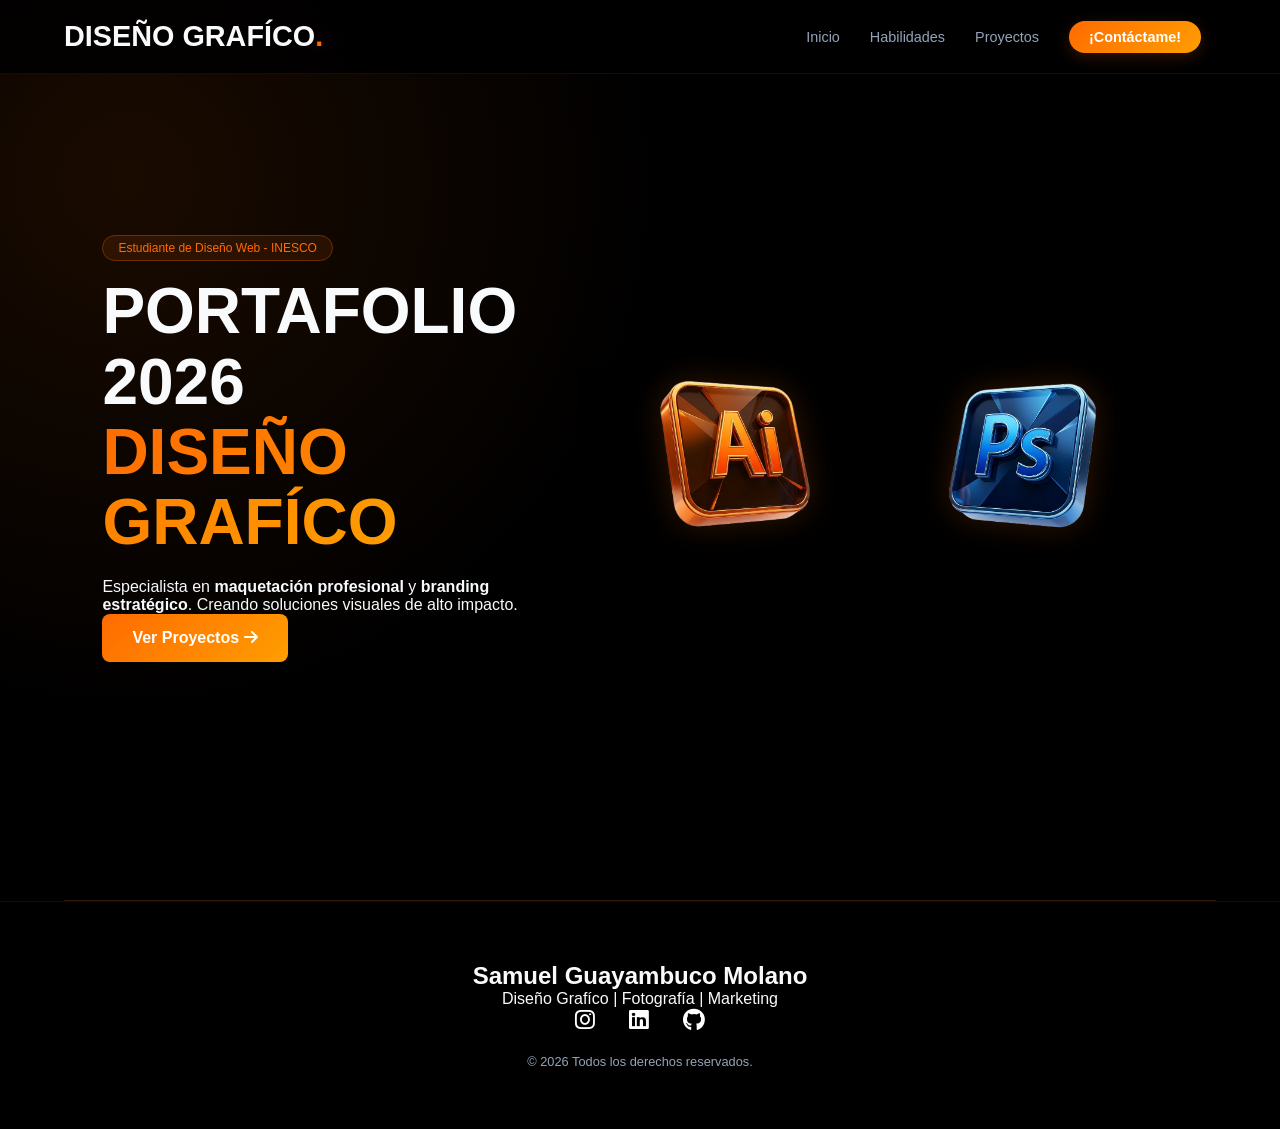
<file: index.html>
<!DOCTYPE html>
<html lang="es">
<head>
    <meta charset="UTF-8">
    <meta name="viewport" content="width=device-width, initial-scale=1.0">
    <title>Samuel Guayambuco | Portafolio</title>
    <link rel="stylesheet" href="CSS/stylo.css">
    <link rel="stylesheet" href="https://cdnjs.cloudflare.com/ajax/libs/font-awesome/6.0.0/css/all.min.css">
</head>
<body>

    <div class="bg-dots"></div>

    <nav class="navbar">
        <div class="logo">DISEÑO GRAFÍCO<span>.</span></div>
        <ul class="nav-links">
            <li><a href="index.html">Inicio</a></li>
            <li><a href="habilidades.html">Habilidades</a></li>
            <li><a href="proyecto.html">Proyectos</a></li>
            <li><a href="cotacto.html" class="btn-cta">¡Contáctame!</a></li>
        </ul>
    </nav>

    <section id="inicio" class="hero">
        <article class="hero-content">
            <div class="hero-text">
                <span class="badge">Estudiante de Diseño Web - INESCO</span>
                <h1>PORTAFOLIO 2026 <br><span class="gradient-text">DISEÑO GRAFÍCO</span></h1>
                <p>Especialista en <strong>maquetación profesional</strong> y <strong>branding estratégico</strong>. Creando soluciones visuales de alto impacto.</p>
                <div class="hero-btns">
                    <a href="proyecto.html" class="main-btn">Ver Proyectos <i class="fas fa-arrow-right"></i></a>
                </div>
            </div>
            
            <div class="hero-visual">
                <div class="floating-card">
                    <div class="inner-content-3d">
                        <img src="MEDIA/PORTAFOLIO/AI.png" alt="Illustrator 3D" class="icon-3d">
                        <img src="MEDIA/PORTAFOLIO/PS.png" alt="Photoshop 3D" class="icon-3d">
                    </div>
                </div>
            </div>
        </article>
    </section>


    <hr style="opacity: 0.2; border: 0; border-top: 1px solid var(--accent); margin: 0 5%;">

    <footer>
        <div class="footer-content">
            <h2>Samuel Guayambuco Molano</h2>
            <p>Diseño Grafíco | Fotografía | Marketing</p>
            <div class="social-links">
                <a href="#"><i class="fab fa-instagram"></i></a>
                <a href="#"><i class="fab fa-linkedin"></i></a>
                <a href="#"><i class="fab fa-github"></i></a>
            </div>
            <p class="copy">&copy; 2026 Todos los derechos reservados.</p>
        </div>
    </footer>
</body>
</html>
</file>
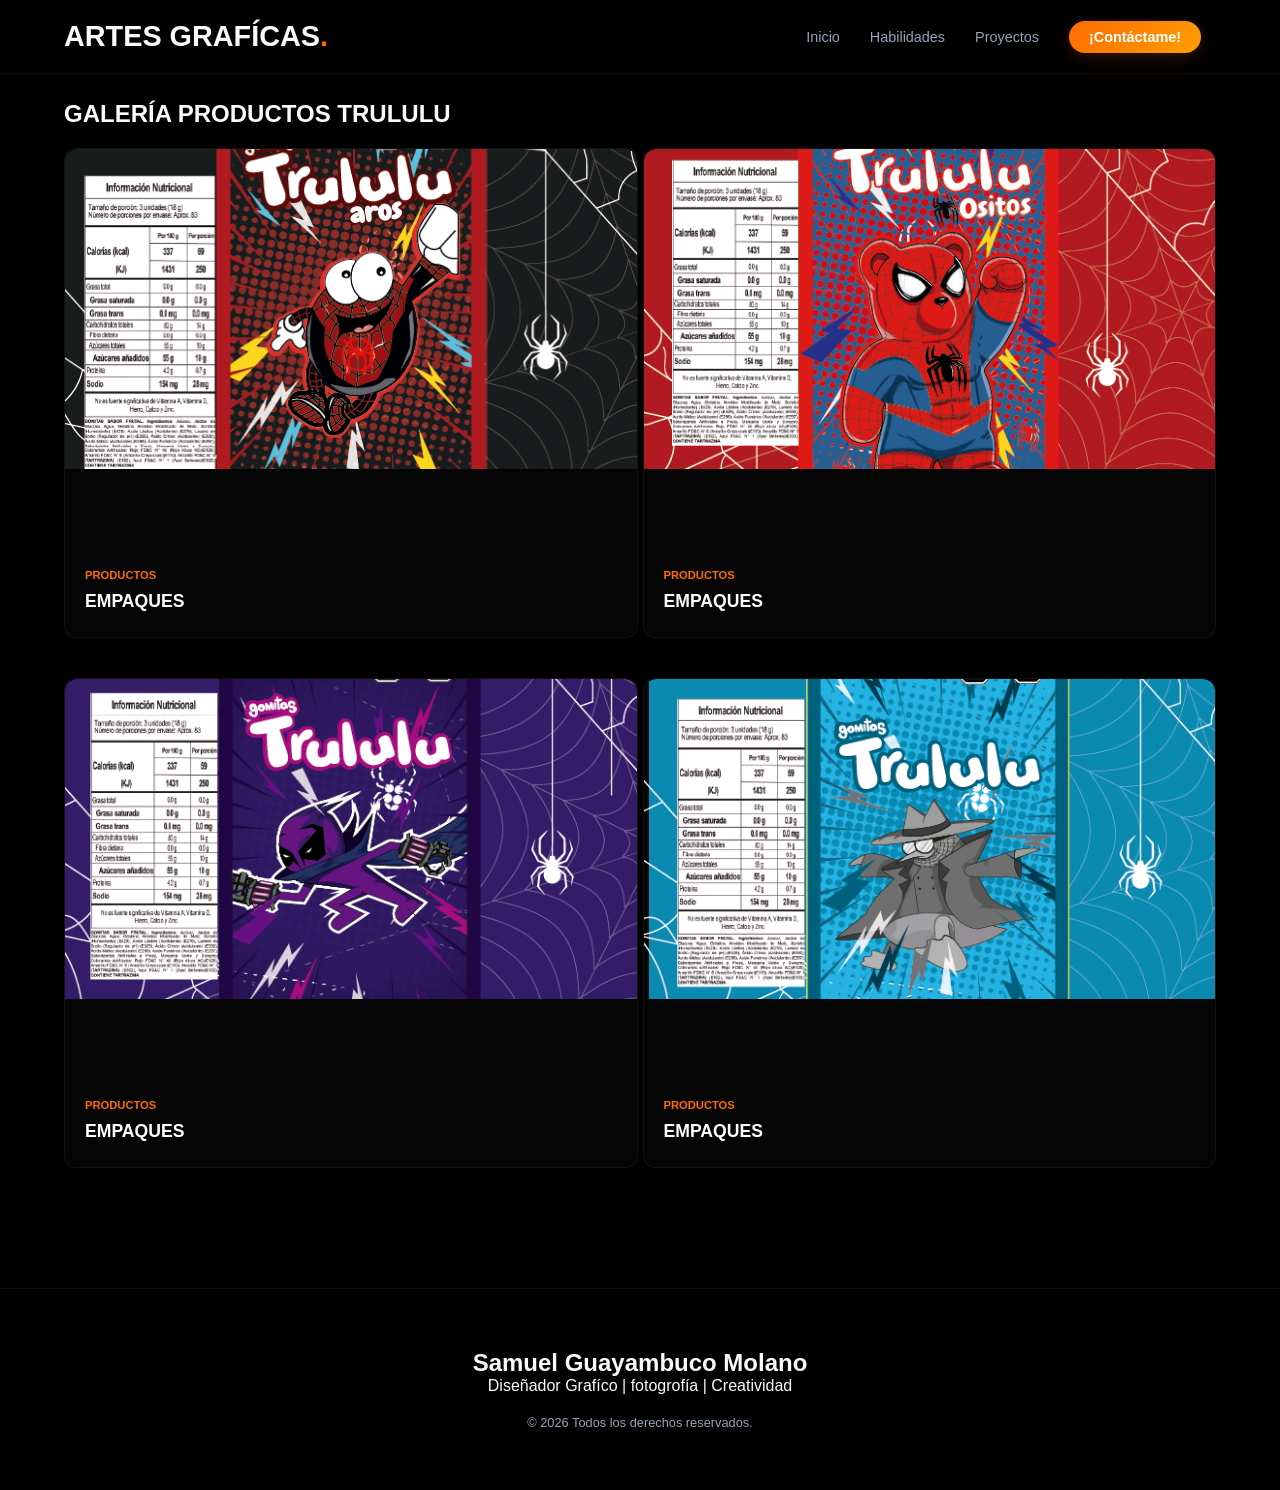
<file: artesgraficas.html>
<html>
<head>
    <meta charset="UTF-8">
    <meta name="viewport" content="width=device-width, initial-scale=1.0">
    <title>Samuel Guayambuco | Portafolio</title>
    <link rel="stylesheet" href="CSS/stylo.css">
   
</head>
<body>

    <div class="bg-dots"></div>

<nav class="navbar">
        <div class="logo">ARTES GRAFÍCAS<span>.</span></div>
        <ul class="nav-links">
            <li><a href="index.html">Inicio</a></li>
            <li><a href="habilidades.html">Habilidades</a></li>
            <li><a href="proyecto.html">Proyectos</a></li>
            <li><a href="cotacto.html" class="btn-cta">¡Contáctame!</a></li>
        </ul>
    </nav>

      <section id="proyectos" class="work-section">
        <h1 class="title">GALERÍA PRODUCTOS TRULULU</h>

        <div class="grid-layout">
            <a href="#modal-1" class="card-link">
                <div class="card">
                    <div class="image-wrapper">
                        <img src="MEDIA/PORTAFOLIO/ARTES GRAFICAS/TRULULU/C (3).png" alt="Project" class="card-image">
                    </div>
                    <div class="card-body">
                        <span class="tag"> PRODUCTOS</span>
                        <h3>EMPAQUES</h3>
                        <p></p>
                    </div>
                </div>
            </a>
            <a href="#modal-2" class="card-link">
                <div class="card">
                    <div class="image-wrapper">
                        <img src="MEDIA/PORTAFOLIO/ARTES GRAFICAS/TRULULU/Z (3).png" alt="Project" class="card-image">
                    </div>
                    <div class="card-body">
                        <span class="tag">PRODUCTOS</span>
                        <h3>EMPAQUES</h3>
                        <p> </p>
                    </div>
                </div>
            </a>
        </div>

        
        <div class="grid-layout">
            <a href="#modal-3" class="card-link">
                <div class="card">
                    <div class="image-wrapper">
                        <img src="MEDIA/PORTAFOLIO/ARTES GRAFICAS/TRULULU/XX (2).png" alt="Project" class="card-image">
                    </div>
                    <div class="card-body">
                        <span class="tag">PRODUCTOS</span>
                        <h3>EMPAQUES</h3>
                        <p></p>
                    </div>
                </div>
            </a>
            <a href="#modal-4" class="card-link">
                <div class="card">
                    <div class="image-wrapper">
                        <img src="MEDIA/PORTAFOLIO/ARTES GRAFICAS/TRULULU/XX (3).png" alt="Project" class="card-image">
                    </div>
                    <div class="card-body">
                        <span class="tag">PRODUCTOS</span>
                        <h3>EMPAQUES</h3>
                        <p></p>
                    </div>
                </div>
            </a>
        </div>
        
        
    </section>

    <div id="modal-1" class="modal-overlay">
        <div class="modal-box">
            <img src="MEDIA/PORTAFOLIO/ARTES GRAFICAS/TRULULU/C (3).png" alt="Project">
            <a href="#" class="close-modal">Cerrar</a>

        </div>
    </div>

    <div id="modal-2" class="modal-overlay">
        <div class="modal-box">
            <img src="MEDIA/PORTAFOLIO/ARTES GRAFICAS/TRULULU/Z (3).png" alt="Project">
            <a href="#" class="close-modal">Cerrar</a>
            
        </div>
    </div>

    <div id="modal-3" class="modal-overlay">
        <div class="modal-box">
            <img src="MEDIA/PORTAFOLIO/ARTES GRAFICAS/TRULULU/XX (2).png" alt="Project">
            <a href="#" class="close-modal">Cerrar</a>

        </div>
    </div>

    <div id="modal-4" class="modal-overlay">
        <div class="modal-box">
            <img src="MEDIA/PORTAFOLIO/ARTES GRAFICAS/TRULULU/XX (3).png" alt="Project">
            <a href="#" class="close-modal">Cerrar</a>
            
        </div>
    </div>


    <footer>
        <div class="footer-content">
            <h2>Samuel Guayambuco Molano</h2>
            <p>Diseñador Grafíco | fotogrofía | Creatividad</p>
            <div class="social-links">
                <a href="#"><i class="fab fa-instagram"></i></a>
                <a href="#"><i class="fab fa-linkedin"></i></a>
                <a href="#"><i class="fab fa-github"></i></a>
            </div>
            <p class="copy">&copy; 2026 Todos los derechos reservados.</p>
        </div>
    </footer>

</body>
</html>
</file>
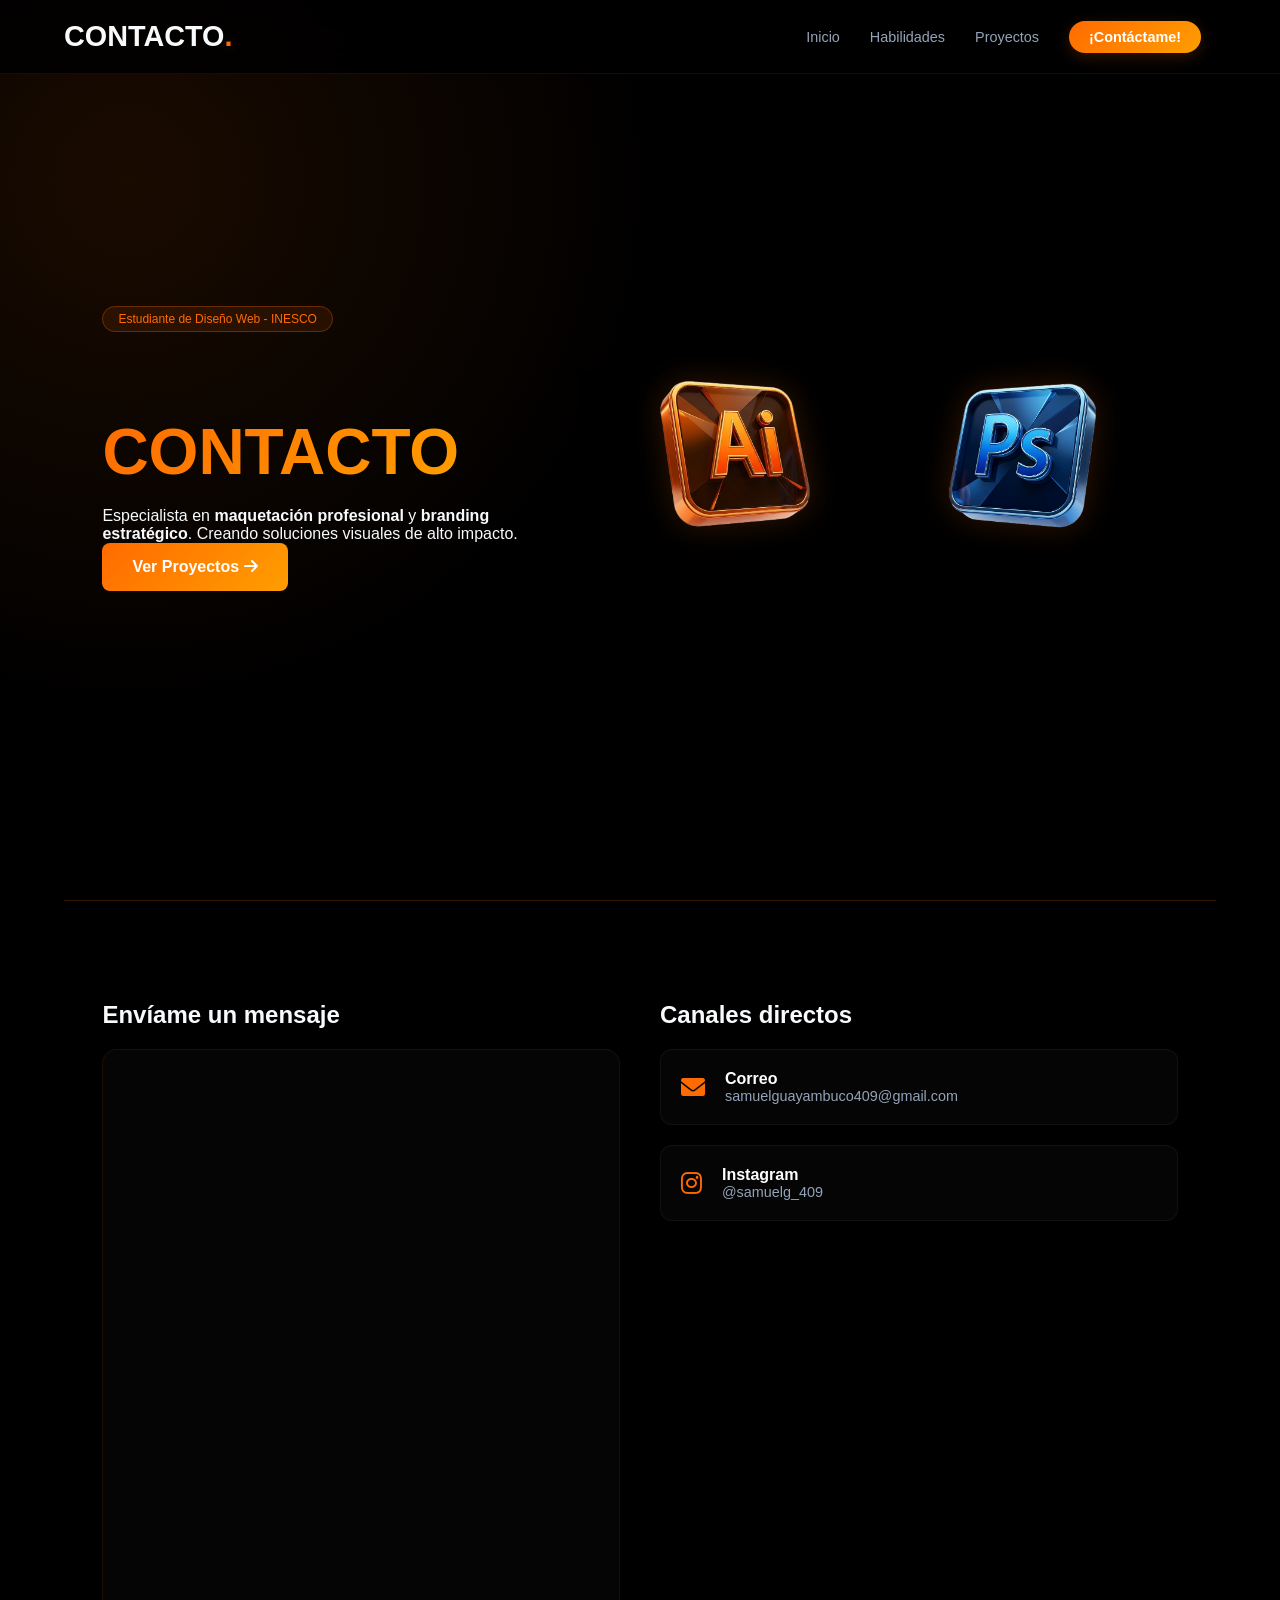
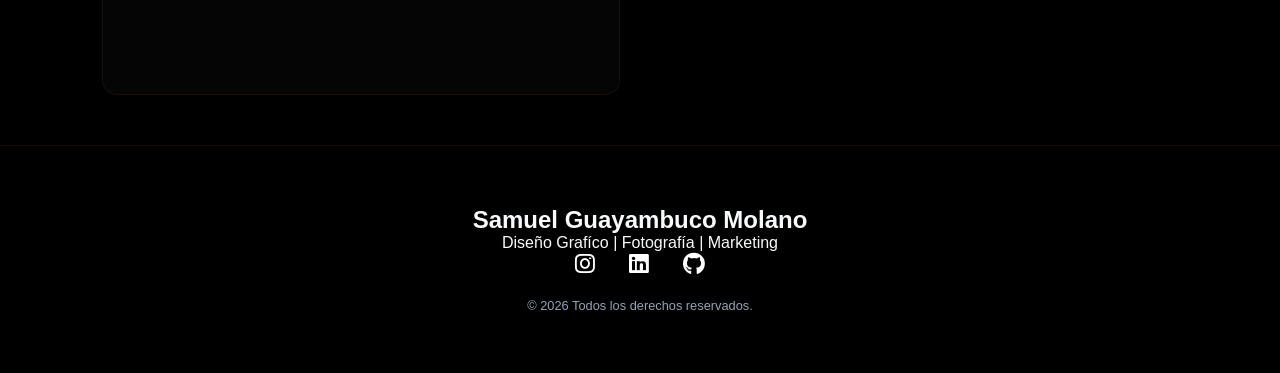
<file: cotacto.html>
<!DOCTYPE html>
<html lang="es">

<head>
    <meta charset="UTF-8">
    <meta name="viewport" content="width=device-width, initial-scale=1.0">
    <title>Samuel Guayambuco | Portafolio</title>
    <link rel="stylesheet" href="CSS/stylo.css">
    <link rel="stylesheet" href="https://cdnjs.cloudflare.com/ajax/libs/font-awesome/6.0.0/css/all.min.css">
</head>

<body>

    <div class="bg-dots"></div>

    <nav class="navbar">
        <div class="logo">CONTACTO<span>.</span></div>
        <ul class="nav-links">
            <li><a href="index.html">Inicio</a></li>
            <li><a href="habilidades.html">Habilidades</a></li>
            <li><a href="proyecto.html">Proyectos</a></li>
            <li><a href="cotacto.html" class="btn-cta">¡Contáctame!</a></li>
        </ul>
    </nav>

    <section id="inicio" class="hero">
        <article class="hero-content">
            <div class="hero-text">
                <span class="badge">Estudiante de Diseño Web - INESCO</span>
                <h1> <br><span class="gradient-text">CONTACTO</span></h1>
                <p>Especialista en <strong>maquetación profesional</strong> y <strong>branding estratégico</strong>.
                    Creando soluciones visuales de alto impacto.</p>
                <div class="hero-btns">
                    <a href="proyecto.html" class="main-btn">Ver Proyectos <i class="fas fa-arrow-right"></i></a>
                </div>
            </div>

            <div class="hero-visual">
                <div class="floating-card">
                    <div class="inner-content-3d">
                        <img src="MEDIA/PORTAFOLIO/AI.png" alt="Illustrator 3D" class="icon-3d">
                        <img src="MEDIA/PORTAFOLIO/PS.png" alt="Photoshop 3D" class="icon-3d">
                    </div>
                </div>
            </div>
        </article>
    </section>

    <hr style="opacity: 0.2; border: 0; border-top: 1px solid var(--accent); margin: 0 5%;">



    <main class="ct-main" style="padding: 50px 8%;">
        <div class="ct-container" style="display: grid; grid-template-columns: 1fr 1fr; gap: 40px; margin-top: 50px;">

            <section class="ct-form-section">
                <h2 style="margin-bottom: 20px; color: var(--text-main);">Envíame un mensaje</h2>
                <div class="ct-google-form"
                    style="background: var(--card-bg); padding: 20px; border-radius: 15px; border: 1px solid rgba(255, 107, 0, 0.1);">
                    <iframe
                        src="https://docs.google.com/forms/d/e/1FAIpQLSfUCC2zWH0U3-_P_p6BrWJo1g87BzrPUrj_io1EWAfYzWfm1Q/viewform?usp=header"
                        style="width: 100%; height: 600px; border: none;" frameborder="0">Cargando…</iframe>
                </div>
            </section>

            <section class="ct-info-section">
                <h2 style="margin-bottom: 20px; color: var(--text-main);">Canales directos</h2>
                <div class="ct-social-cards" style="display: flex; flex-direction: column; gap: 20px;">

                    <a href="mailto:tu-correo@ejemplo.com" class="ct-card"
                        style="display: flex; align-items: center; padding: 20px; background: var(--card-bg); border-radius: 12px; border: 1px solid rgba(255, 255, 255, 0.05); transition: 0.3s;">
                        <i class="fas fa-envelope"
                            style="font-size: 1.5rem; color: var(--accent); margin-right: 20px;"></i>
                        <div>
                            <span style="display: block; font-weight: bold;">Correo</span>
                            <p style="color: var(--text-dim); font-size: 0.9rem;">samuelguayambuco409@gmail.com</p>
                        </div>
                    </a>

                    <a href="https://www.instagram.com/accounts/login/?next=%2Fsamuelg_409%2F&source=omni_redirect" target="_blank" class="ct-card"
                        style="display: flex; align-items: center; padding: 20px; background: var(--card-bg); border-radius: 12px; border: 1px solid rgba(255, 255, 255, 0.05); transition: 0.3s;">
                        <i class="fab fa-instagram"
                            style="font-size: 1.5rem; color: var(--accent); margin-right: 20px;"></i>
                        <div>
                            <span style="display: block; font-weight: bold;">Instagram</span>
                            <p style="color: var(--text-dim); font-size: 0.9rem;">@samuelg_409</p>
                        </div>
                    </a>
                </div>
            </section>
        </div>
    </main>

    <footer>
        <div class="footer-content">
            <h2>Samuel Guayambuco Molano</h2>
            <p>Diseño Grafíco | Fotografía | Marketing</p>
            <div class="social-links">
                <a href="#"><i class="fab fa-instagram"></i></a>
                <a href="#"><i class="fab fa-linkedin"></i></a>
                <a href="#"><i class="fab fa-github"></i></a>
            </div>
            <p class="copy">&copy; 2026 Todos los derechos reservados.</p>
        </div>
    </footer>
</body>

</html>
</file>
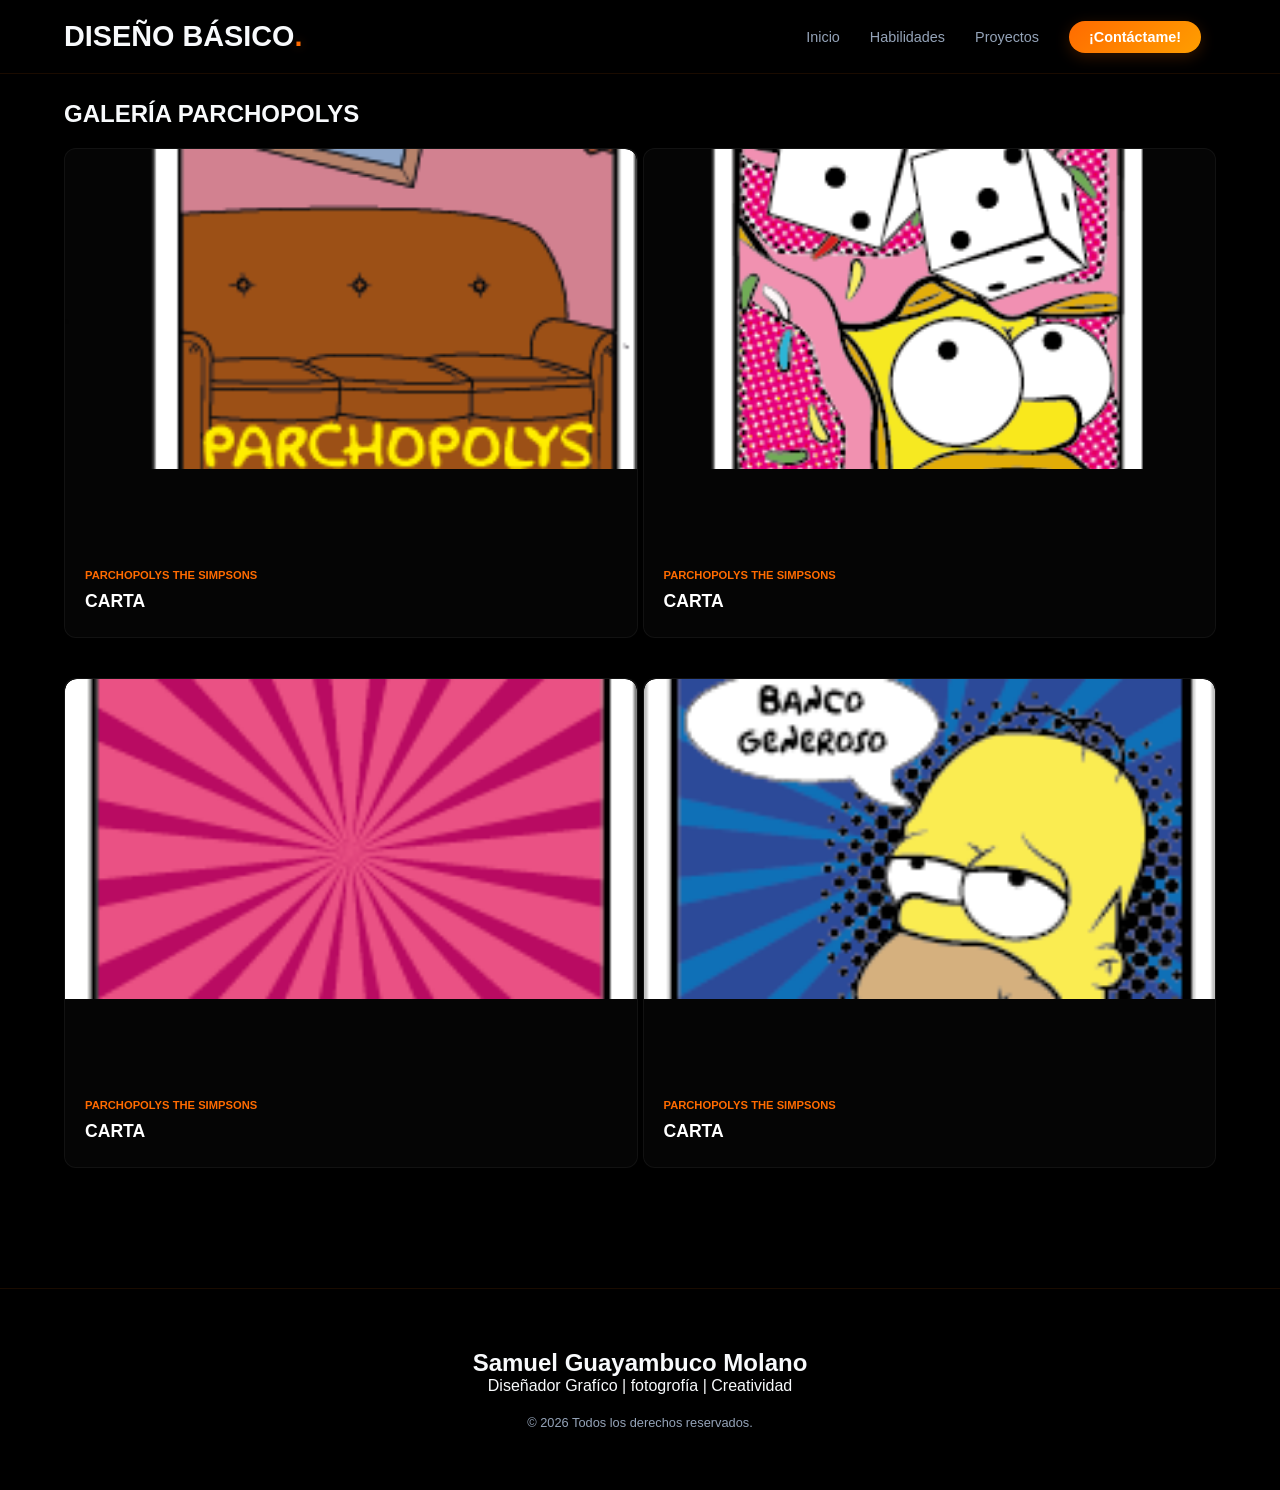
<file: diseñobasico.html>
<html>
<head>
    <meta charset="UTF-8">
    <meta name="viewport" content="width=device-width, initial-scale=1.0">
    <title>Samuel Guayambuco | Portafolio</title>
    <link rel="stylesheet" href="CSS/stylo.css">
   
</head>
<body>

    <div class="bg-dots"></div>

   <nav class="navbar">
        <div class="logo">DISEÑO BÁSICO<span>.</span></div>
        <ul class="nav-links">
            <li><a href="index.html">Inicio</a></li>
            <li><a href="habilidades.html">Habilidades</a></li>
            <li><a href="proyecto.html">Proyectos</a></li>
            <li><a href="cotacto.html" class="btn-cta">¡Contáctame!</a></li>
        </ul>
    </nav>

      <section id="proyectos" class="work-section">
        <h1 class="title">GALERÍA PARCHOPOLYS</h>

        <div class="grid-layout">
            <a href="#modal-1" class="card-link">
                <div class="card">
                    <div class="image-wrapper">
                        <img src="MEDIA/PORTAFOLIO/DISEÑO BASICO/JUEGOS DE MESA/CARTAS/CARTA 1.png" alt="Project" class="card-image">
                    </div>
                    <div class="card-body">
                        <span class="tag"> PARCHOPOLYS THE SIMPSONS</span>
                        <h3>CARTA</h3>
                        <p></p>
                    </div>
                </div>
            </a>
            <a href="#modal-2" class="card-link">
                <div class="card">
                    <div class="image-wrapper">
                        <img src="MEDIA/PORTAFOLIO/DISEÑO BASICO/JUEGOS DE MESA/CARTAS/CARTA 2.png" alt="Project" class="card-image">
                    </div>
                    <div class="card-body">
                        <span class="tag">PARCHOPOLYS THE SIMPSONS</span>
                        <h3>CARTA</h3>
                        <p> </p>
                    </div>
                </div>
            </a>
        </div>

        
        <div class="grid-layout">
            <a href="#modal-3" class="card-link">
                <div class="card">
                    <div class="image-wrapper">
                        <img src="MEDIA/PORTAFOLIO/DISEÑO BASICO/JUEGOS DE MESA/CARTAS/CARTA 3.png" alt="Project" class="card-image">
                    </div>
                    <div class="card-body">
                        <span class="tag">PARCHOPOLYS THE SIMPSONS</span>
                        <h3>CARTA</h3>
                        <p></p>
                    </div>
                </div>
            </a>
            <a href="#modal-4" class="card-link">
                <div class="card">
                    <div class="image-wrapper">
                        <img src="MEDIA/PORTAFOLIO/DISEÑO BASICO/JUEGOS DE MESA/CARTAS/CARTA 4.png" alt="Project" class="card-image">
                    </div>
                    <div class="card-body">
                        <span class="tag">PARCHOPOLYS THE SIMPSONS</span>
                        <h3>CARTA</h3>
                        <p></p>
                    </div>
                </div>
            </a>
        </div>
        
        
    </section>

    <div id="modal-1" class="modal-overlay">
        <div class="modal-box">
            <img src="MEDIA/PORTAFOLIO/DISEÑO BASICO/JUEGOS DE MESA/CARTAS/CARTA 1.png" alt="Project">
            <a href="#" class="close-modal">Cerrar</a>

        </div>
    </div>

    <div id="modal-2" class="modal-overlay">
        <div class="modal-box">
            <img src="MEDIA/PORTAFOLIO/DISEÑO BASICO/JUEGOS DE MESA/CARTAS/CARTA 2.png" alt="Project">
            <a href="#" class="close-modal">Cerrar</a>
            
        </div>
    </div>

    <div id="modal-3" class="modal-overlay">
        <div class="modal-box">
            <img src="MEDIA/PORTAFOLIO/DISEÑO BASICO/JUEGOS DE MESA/CARTAS/CARTA 3.png" alt="Project">
            <a href="#" class="close-modal">Cerrar</a>

        </div>
    </div>

    <div id="modal-4" class="modal-overlay">
        <div class="modal-box">
            <img src="MEDIA/PORTAFOLIO/DISEÑO BASICO/JUEGOS DE MESA/CARTAS/CARTA 4.png" alt="Project">
            <a href="#" class="close-modal">Cerrar</a>
            
        </div>
    </div>


    <footer>
        <div class="footer-content">
            <h2>Samuel Guayambuco Molano</h2>
            <p>Diseñador Grafíco | fotogrofía | Creatividad</p>
            <div class="social-links">
                <a href="#"><i class="fab fa-instagram"></i></a>
                <a href="#"><i class="fab fa-linkedin"></i></a>
                <a href="#"><i class="fab fa-github"></i></a>
            </div>
            <p class="copy">&copy; 2026 Todos los derechos reservados.</p>
        </div>
    </footer>

</body>
</html>
</file>
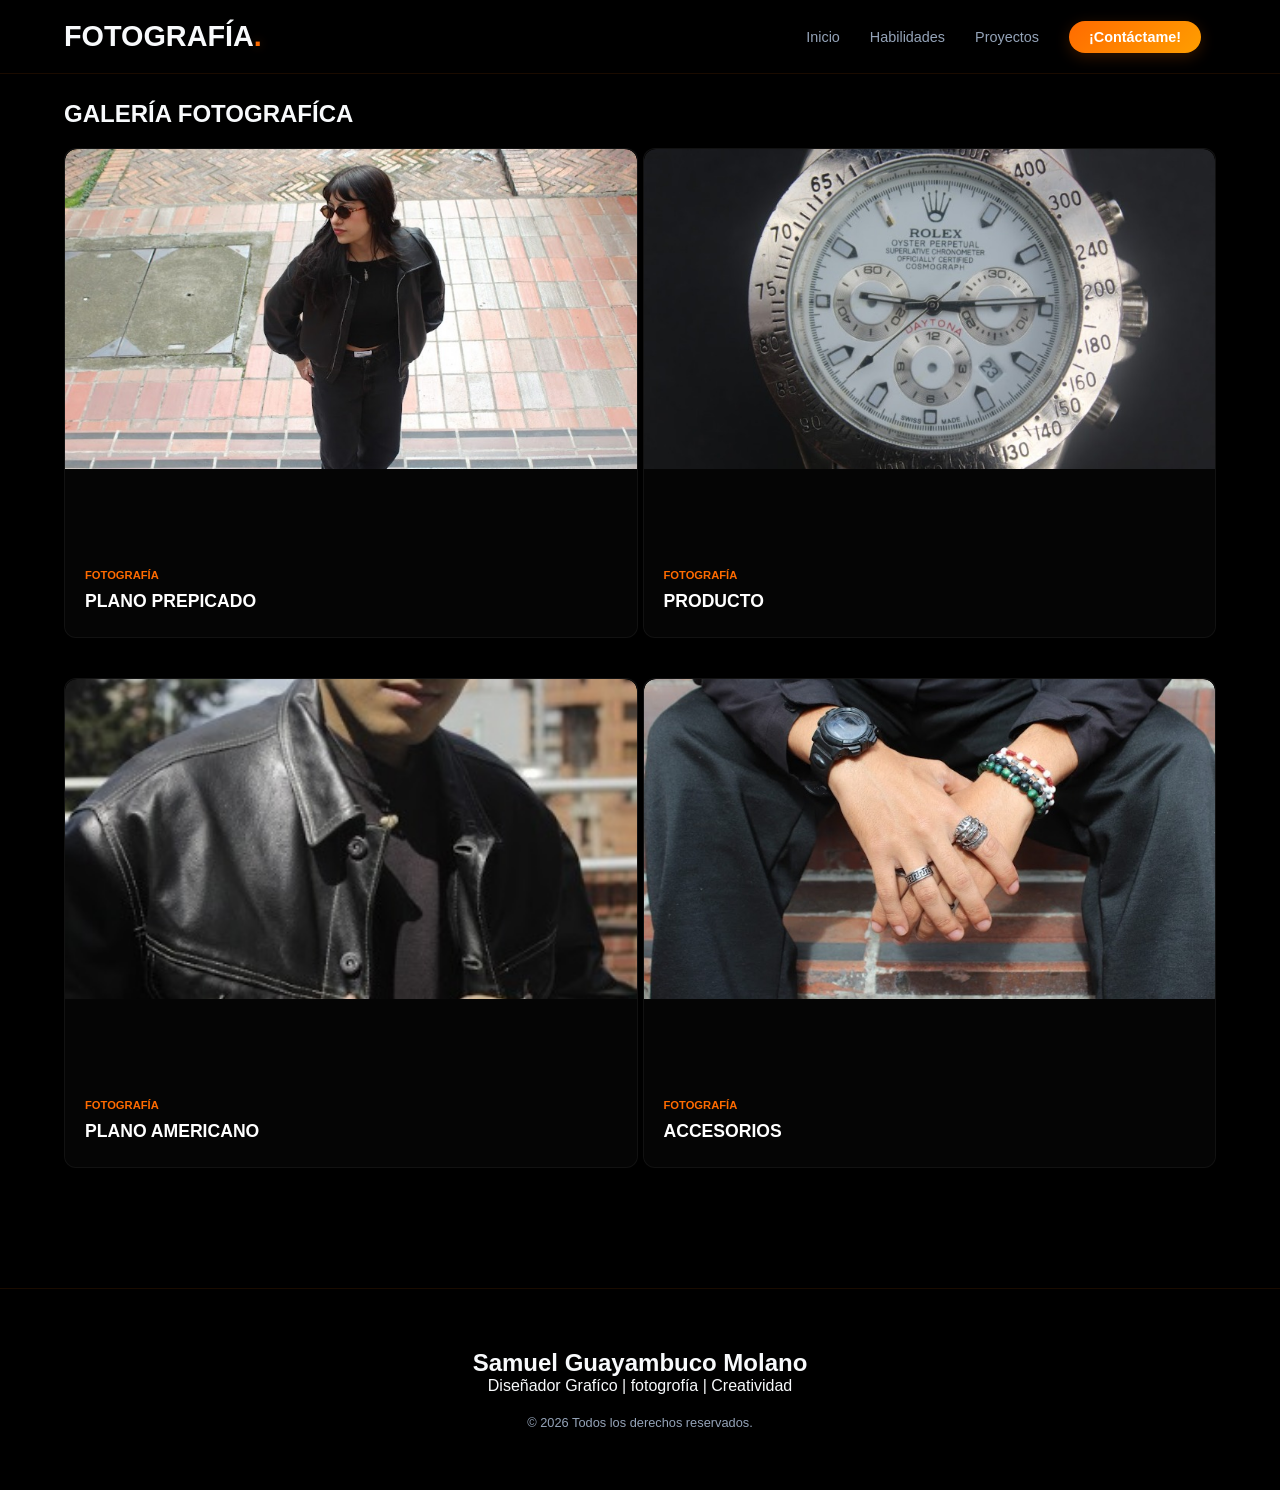
<file: fotografia.html>
<html>
<head>
    <meta charset="UTF-8">
    <meta name="viewport" content="width=device-width, initial-scale=1.0">
    <title>Samuel Guayambuco | Portafolio</title>
    <link rel="stylesheet" href="CSS/stylo.css">
   
</head>
<body>

    <div class="bg-dots"></div>

    <nav class="navbar">
        <div class="logo">FOTOGRAFÍA<span>.</span></div>
        <ul class="nav-links">
            <li><a href="index.html">Inicio</a></li>
            <li><a href="habilidades.html">Habilidades</a></li>
            <li><a href="proyecto.html">Proyectos</a></li>
            <li><a href="cotacto.html" class="btn-cta">¡Contáctame!</a></li>
        </ul>
    </nav>

      <section id="proyectos" class="work-section">
        <h1 class="title">GALERÍA FOTOGRAFÍCA</h>

        <div class="grid-layout">
            <a href="#modal-1" class="card-link">
                <div class="card">
                    <div class="image-wrapper">
                        <img src="MEDIA/PORTAFOLIO/FOTOGRAFIA/1.1.jpeg" alt="Project" class="card-image">
                    </div>
                    <div class="card-body">
                        <span class="tag">FOTOGRAFÍA</span>
                        <h3>PLANO PREPICADO</h3>
                        <p></p>
                    </div>
                </div>
            </a>
            <a href="#modal-2" class="card-link">
                <div class="card">
                    <div class="image-wrapper">
                        <img src="MEDIA/PORTAFOLIO/FOTOGRAFIA/2.jpeg" class="card-image">
                    </div>
                    <div class="card-body">
                        <span class="tag">FOTOGRAFÍA</span>
                        <h3>PRODUCTO</h3>
                        <p></p>
                    </div>
                </div>
            </a>
        </div>

        
        <div class="grid-layout">
            <a href="#modal-3" class="card-link">
                <div class="card">
                    <div class="image-wrapper">
                        <img src="MEDIA/PORTAFOLIO/FOTOGRAFIA/3.jpeg" alt="Project" class="card-image">
                    </div>
                    <div class="card-body">
                        <span class="tag">FOTOGRAFÍA</span>
                        <h3>PLANO AMERICANO</h3>
                        <p></p>
                    </div>
                </div>
            </a>
            <a href="#modal-4" class="card-link">
                <div class="card">
                    <div class="image-wrapper">
                        <img src="MEDIA/PORTAFOLIO/FOTOGRAFIA/4.jpeg" alt="Project" class="card-image">
                    </div>
                    <div class="card-body">
                        <span class="tag">FOTOGRAFÍA</span>
                        <h3>ACCESORIOS</h3>
                        <p></p>
                    </div>
                </div>
            </a>
        </div>
        
        
    </section>

    <div id="modal-1" class="modal-overlay">
        <div class="modal-box">
            <img src="MEDIA/PORTAFOLIO/FOTOGRAFIA/1.1.jpeg" alt="Project">
            <a href="#" class="close-modal">Cerrar</a>

        </div>
    </div>

    <div id="modal-2" class="modal-overlay">
        <div class="modal-box">
            <img src="MEDIA/PORTAFOLIO/FOTOGRAFIA/2.jpeg" alt="Project">
            <a href="#" class="close-modal">Cerrar</a>
            
        </div>
    </div>

    <div id="modal-3" class="modal-overlay">
        <div class="modal-box">
            <img src="MEDIA/PORTAFOLIO/FOTOGRAFIA/3.jpeg" alt="Project">
            <a href="#" class="close-modal">Cerrar</a>

        </div>
    </div>

    <div id="modal-4" class="modal-overlay">
        <div class="modal-box">
            <img src="MEDIA/PORTAFOLIO/FOTOGRAFIA/4.jpeg" alt="Project">
            <a href="#" class="close-modal">Cerrar</a>
            
        </div>
    </div>


    <footer>
        <div class="footer-content">
            <h2>Samuel Guayambuco Molano</h2>
            <p>Diseñador Grafíco | fotogrofía | Creatividad</p>
            <div class="social-links">
                <a href="#"><i class="fab fa-instagram"></i></a>
                <a href="#"><i class="fab fa-linkedin"></i></a>
                <a href="#"><i class="fab fa-github"></i></a>
            </div>
            <p class="copy">&copy; 2026 Todos los derechos reservados.</p>
        </div>
    </footer>

</body>
</html>
</file>
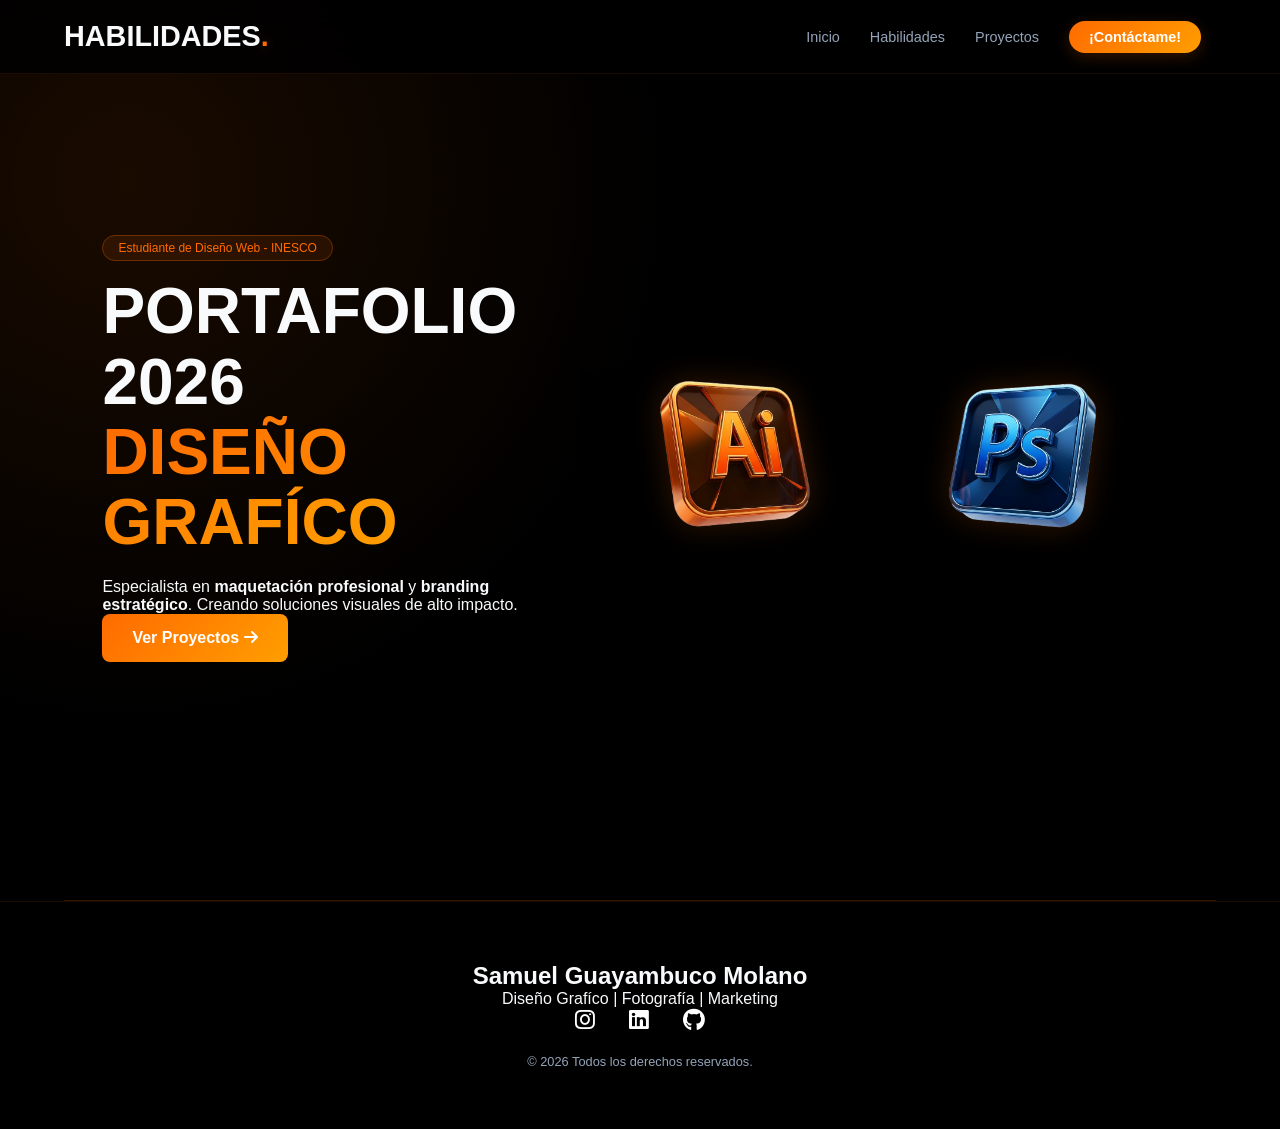
<file: habilidades.html>
<!DOCTYPE html>
<html lang="es">
<head>
    <meta charset="UTF-8">
    <meta name="viewport" content="width=device-width, initial-scale=1.0">
    <title>Samuel Guayambuco | Portafolio</title>
    <link rel="stylesheet" href="CSS/stylo.css">
    <link rel="stylesheet" href="https://cdnjs.cloudflare.com/ajax/libs/font-awesome/6.0.0/css/all.min.css">
</head>
<body>
 <div class="bg-dots"></div>

    <nav class="navbar">
        <div class="logo">HABILIDADES<span>.</span></div>
        <ul class="nav-links">
            <li><a href="index.html">Inicio</a></li>
            <li><a href="habilidades.html">Habilidades</a></li>
            <li><a href="proyecto.html">Proyectos</a></li>
            <li><a href="cotacto.html" class="btn-cta">¡Contáctame!</a></li>
        </ul>
    </nav>

    <section id="inicio" class="hero">
        <article class="hero-content">
            <div class="hero-text">
                <span class="badge">Estudiante de Diseño Web - INESCO</span>
                <h1>PORTAFOLIO 2026 <br><span class="gradient-text">DISEÑO GRAFÍCO</span></h1>
                <p>Especialista en <strong>maquetación profesional</strong> y <strong>branding estratégico</strong>. Creando soluciones visuales de alto impacto.</p>
                <div class="hero-btns">
                    <a href="proyecto.html" class="main-btn">Ver Proyectos <i class="fas fa-arrow-right"></i></a>
                </div>
            </div>
            
            <div class="hero-visual">
                <div class="floating-card">
                    <div class="inner-content-3d">
                        <img src="MEDIA/PORTAFOLIO/AI.png" alt="Illustrator 3D" class="icon-3d">
                        <img src="MEDIA/PORTAFOLIO/PS.png" alt="Photoshop 3D" class="icon-3d">
                    </div>
                </div>
            </div>
        </article>
    </section>

    <hr style="opacity: 0.2; border: 0; border-top: 1px solid var(--accent); margin: 0 5%;">

    <footer>
        <div class="footer-content">
            <h2>Samuel Guayambuco Molano</h2>
            <p>Diseño Grafíco | Fotografía | Marketing</p>
            <div class="social-links">
                <a href="#"><i class="fab fa-instagram"></i></a>
                <a href="#"><i class="fab fa-linkedin"></i></a>
                <a href="#"><i class="fab fa-github"></i></a>
            </div>
            <p class="copy">&copy; 2026 Todos los derechos reservados.</p>
        </div>
    </footer>
</body>
</html>
</file>
<file: CSS/stylo.css>
:root {
    --bg-dark: #000000; /* Negro puro */
    --card-bg: rgba(255, 255, 255, 0.02);
    --accent: #ff6b00; /* Naranja vibrante */
    --text-main: #f8fafc;
    --text-dim: #94a3b8;
    --gradient: linear-gradient(135deg, #ff6b00 0%, #ff9e00 100%);
}

* {
    margin: 0; padding: 0; box-sizing: border-box;
    font-family: 'Poppins', sans-serif;
    scroll-behavior: smooth;
    text-decoration: none;
}

a { color: white; }

body {
    background-color: var(--bg-dark);
    color: var(--text-main);
    overflow-x: hidden;
}

/* Fondo de puntos naranja */
.bg-dots {
    position: fixed;
    top: 0; left: 0; width: 100%; height: 100%;
    background-image: radial-gradient(var(--accent) 0.5px, transparent 0.5px);
    background-size: 30px 30px;
    opacity: 0.05; z-index: -1;
}

/* Navegación */
.navbar {
    display: flex; justify-content: space-between; align-items: center;
    padding: 20px 5%;
    background: rgba(0, 0, 0, 0.85);
    backdrop-filter: blur(15px);
    position: fixed; width: 100%; top: 0; z-index: 1000;
    border-bottom: 1px solid rgba(255, 107, 0, 0.1);
}

.logo { font-size: 1.8rem; font-weight: 800; }
.logo span { color: var(--accent); text-shadow: 0 0 10px rgba(255, 107, 0, 0.3); }

.nav-links { list-style: none; display: flex; align-items: center; }
.nav-links a {
    text-decoration: none; color: var(--text-dim);
    margin: 0 15px; font-size: 0.9rem; transition: 0.3s;
}
.nav-links a:hover { color: var(--accent); }

.btn-cta {
    background: var(--gradient);
    color: white !important;
    padding: 8px 20px; border-radius: 50px; font-weight: 600;
    box-shadow: 0 4px 15px rgba(255, 107, 0, 0.2);
}

/* Hero Section */
.hero {
    height: 100vh; display: flex; align-items: center; padding: 0 8%;
    background: radial-gradient(circle at 10% 20%, rgba(255, 107, 0, 0.1), transparent 40%);
}

.hero-content {
    display: grid; grid-template-columns: 1fr 1fr; align-items: center; gap: 40px; width: 100%;
}

.badge {
    color: var(--accent); background: rgba(255, 107, 0, 0.1);
    padding: 5px 15px; border-radius: 20px; font-size: 0.75rem;
    border: 1px solid rgba(255, 107, 0, 0.3);
}

.hero h1 { font-size: clamp(2.5rem, 5vw, 4rem); line-height: 1.1; margin: 20px 0; font-weight: 800; }
.gradient-text {
    background: var(--gradient);
    -webkit-background-clip: text;
    -webkit-text-fill-color: transparent;
}

.main-btn {
    background: var(--gradient); color: white; text-decoration: none;
    padding: 15px 30px; border-radius: 8px; font-weight: 600;
    display: inline-block; transition: 0.3s;
}
.main-btn:hover { transform: translateY(-5px); box-shadow: 0 15px 30px rgba(255, 107, 0, 0.4); }

/* --- Tarjeta Flotante con Iconos 3D --- */
.floating-card {
    width: 600px; height: 160px;
    background: rgba(0, 0, 0, 0.03);
   
    
    display: flex; align-items: center; justify-content: center;
    backdrop-filter: blur(60px);
    animation: float 2s ease-in-out infinite;
    margin-left: auto;
}

.inner-content-3d {
    display: flex; justify-content: space-around; align-items: center; width: 100%;
}

.icon-3d {
    width: 200px; height: auto;
    filter: drop-shadow(0 0 15px rgba(255, 107, 0, 0.2));
    transition: 0.4s;
}

.floating-card:hover .icon-3d { transform: scale(1.1) rotate(5deg); }

@keyframes float {
    0%, 100% { transform: translateY(0) rotate(0deg); }
    50% { transform: translateY(-25px) rotate(2deg); }
}

/* Sección de Trabajos (Grid) */
.work-section { padding: 50px 5%; }
.grid-layout { 
    display: grid; 
    grid-template-columns: repeat(6, 1fr); 
    gap: 25px; 
    padding: 20px 0;
}

/* Contenedor de la imagen */
.image-wrapper {
    width: 100%;
    height: 250px; /* Ajusté la altura para que sea más manejable */
    overflow: hidden; /* ESTO ES CLAVE: evita que la imagen salga del cuadro */
    position: relative;
    border-radius: 12px 12px 0 0;
}

.card-image {
    width: 100%;
    height: 100%;
    object-fit: cover; /* Mantiene la proporción de la imagen */
    transition: transform 0.8s ease;
}

/* Efecto al pasar el mouse */
.card:hover .card-image {
    transform: scale(1.5); /* Zoom suave sin desordenar */
}

/* Responsivo para tablets y celulares */
@media (max-width: 1024px) {
    .grid-layout { grid-template-columns: repeat(2, 1fr); }
}

@media (max-width: 600px) {
    .grid-layout { grid-template-columns: 1fr; }
}

.grid-layout {
    display: grid; grid-template-columns: repeat(4, 1fr); gap: 25px;
}

.card {
    background: var(--card-bg);
    border-radius: 15px; overflow: hidden;
    border: 1px solid rgba(255, 255, 255, 0.05);
    transition: 0.4s;
}
.card:hover {
    transform: translateY(-50px);
    border-color: var(--accent);
    background: rgba(255, 107, 0, 0.05);
}

.tag { font-size: 0.65rem; color: var(--accent); font-weight: 700; text-transform: uppercase; margin-bottom: 10px; display: block; }

/* Pie de página */
footer { padding: 60px 5%; text-align: center; border-top: 1px solid rgba(255, 107, 0, 0.1); }
.social-links a { color: white; font-size: 1.4rem; margin: 0 15px; transition: 0.3s; }
.social-links a:hover { color: var(--accent); transform: scale(1.2); }
.copy { font-size: 0.8rem; color: var(--text-dim); margin-top: 20px; }

/* Responsivo */
@media (max-width: 1024px) { .grid-layout { grid-template-columns: repeat(2, 1fr); } }
@media (max-width: 768px) {
    .hero-content { grid-template-columns: 1fr; text-align: center; }
    .hero-visual { display: none; }
    .grid-layout { grid-template-columns: 1fr; }
}

/* --- SECCIÓN DE TRABAJOS (Aquí está el arreglo) --- */
.work-section { padding: 100px 5%; }
.grid-layout { display: grid; grid-template-columns: repeat(2, 1fr); gap: 5px; }

.card {
    background: var(--card-bg);
    border-radius: 12px;
    border: 1px solid rgba(255,255,255,0.05);
    position: relative; /* Para que el texto no se mueva */
    transition: 0.3s;
}

/* El contenedor de la imagen tiene un tamaño fijo */
.image-wrapper {
    width: 100%;
    height: 400px;
    position: relative;
    border-radius: 12px 12px 0 0;
}

.card-image {
    width: 100%;
    height: 80%;
    object-fit: cover;
    border-radius: 12px 12px 0 0;
    transition: all 0.8s ease;
    cursor: pointer;
}

/* EL EFECTO: La imagen se sale del contenedor hacia arriba y lados */
.card:hover .card-image {
    transform: scale(1.5); /* Se agranda */
    z-index: 100;
    position: absolute;
    top: -35px; /* Sube un poco para que se vea que flota */
    border-radius: 8px;
    box-shadow: 0 20px 40px rgba(0,0,0,0.9), 0 0 20px rgba(255,107,0,0.4);
}

.card-body { padding: 20px; }
.tag { color: var(--accent); font-size: 0.7rem; font-weight: bold; text-transform: uppercase; }
.card h3 { margin: 5px 0; font-size: 1.1rem; }
.card p { color: var(--text-dim); font-size: 0.85rem; }

.card:hover { border-color: var(--accent); }


/* Estilos para el efecto de abrir en pantalla completa */
.card-link { text-decoration: none; display: block; }

.modal-overlay {
    position: fixed;
    top: 0; left: 0; width: 100%; height: 100%;
    background: rgba(0,0,0,0.95);
    display: none;
    justify-content: center;
    align-items: center;
    z-index: 9999;
}

.modal-overlay:target {
    display: flex;
}

.modal-box {
    position: relative;
    max-width: 80%;
    max-height: 80%;
}

.modal-box img {
    max-width: 100%;
    max-height: 80vh;
    border: 2px solid var(--accent);
}

.close-modal {
    position: absolute;
    top: -50px;
    right: 0;
    color: white;
    font-size: 1.5rem;
    text-decoration: none;
    background: var(--accent);
    padding: 5px 15px;
    border-radius: 5px;
}


.ct-card:hover {
    border-color: var(--accent);
    background: rgba(255, 107, 0, 0.05);
    transform: translateY(-5px);
}

@media (max-width: 768px) {
    .ct-container {
        grid-template-columns: 1fr !important;
    }
}
</file>
